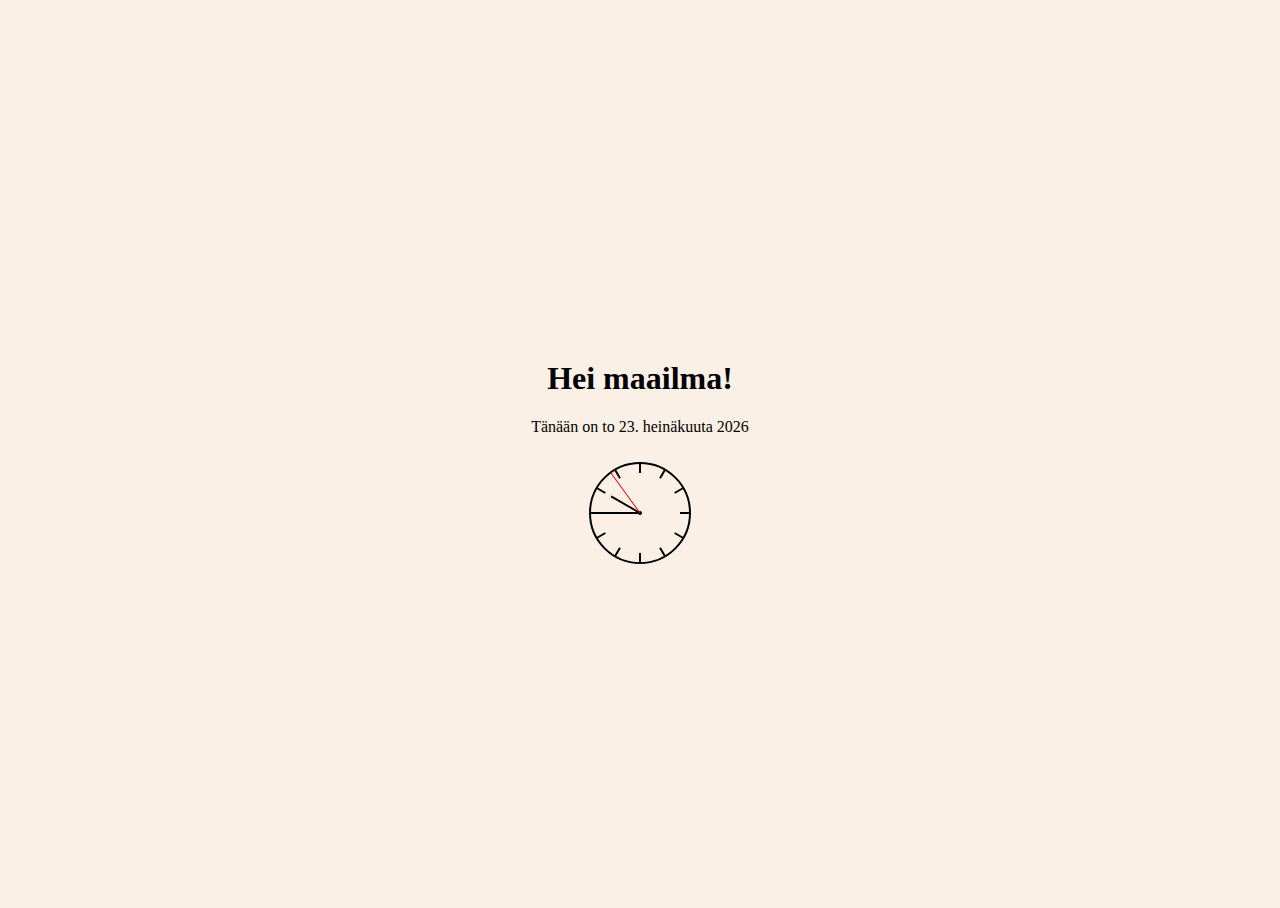
<file: index.html>
<!DOCTYPE html>
<html lang="en">


<head>
  <meta charset="UTF-8">
  <meta name="viewport" content="width=device-width, initial-scale=1.0">
  <title>Hello</title>
  <link rel="stylesheet" href="styles.css">
</head>

<body>
  <main>
    <h1>Hei maailma!</h1>

    <div id="datetime"></div>
  </main>

<script src="scripts.js"></script>

  </main>


</body>

</html>
</file>
<file: styles.css>
html {
  height: 100%;
}

body {
  background-color:linen;
  display: flex;
  flex-direction: column;
  justify-content: center;
  height: 100%;
}

main {
  text-align: center;
}

button {
  background-color: blue;
  color: white;
  margin: 10px;
  padding: 8px;
  border-radius: 8px;
}
</file>
